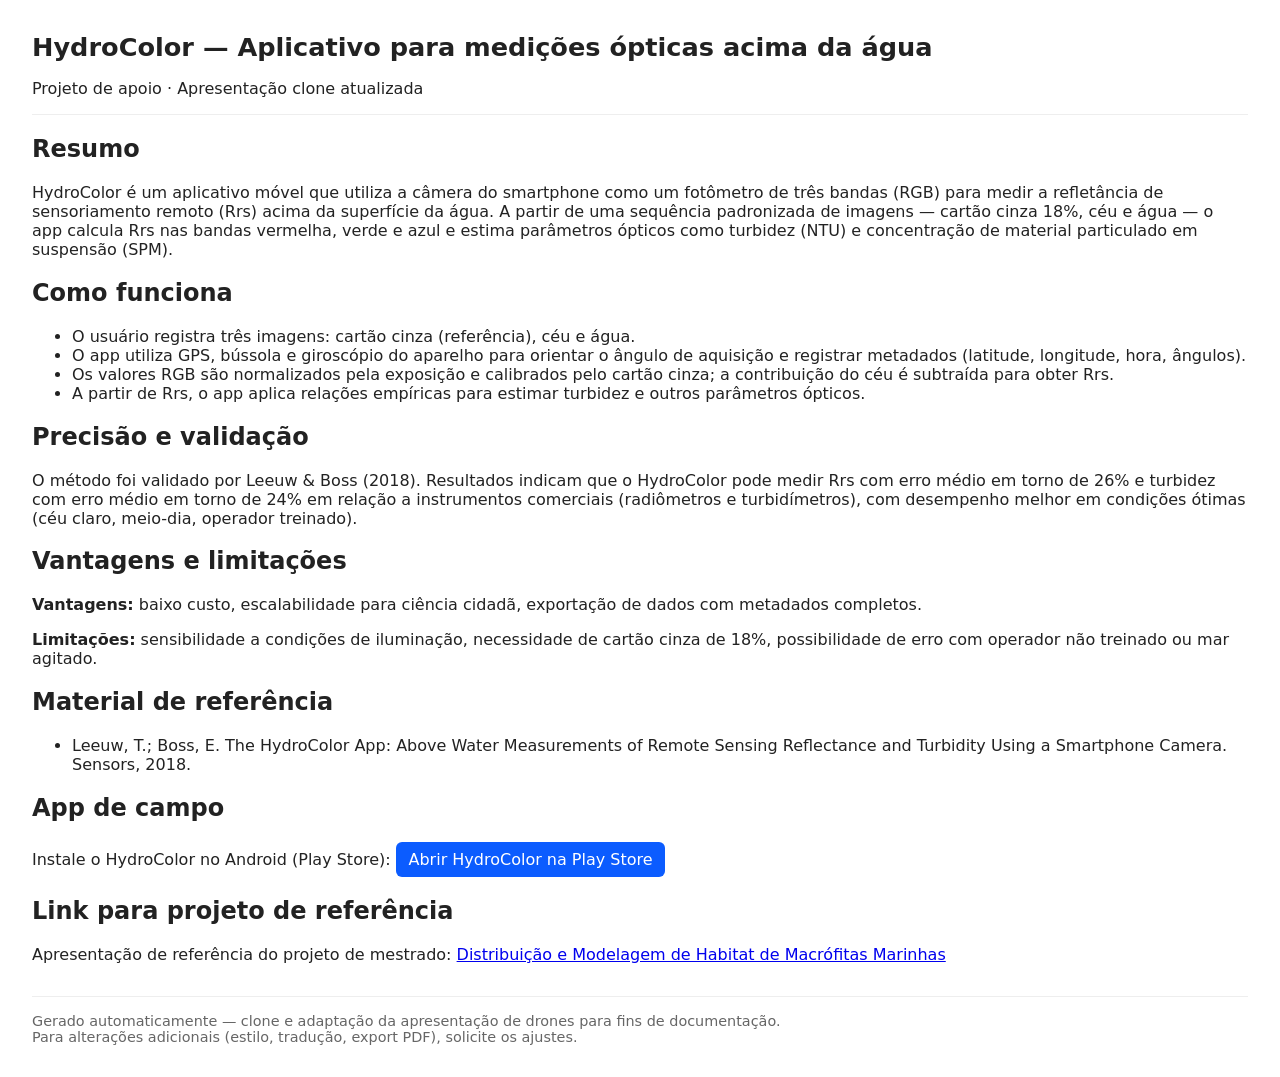
<file: Apresentacao_HydroColor.html>
<!doctype html>
<html lang="pt-BR">
<head>
  <meta charset="utf-8">
  <meta name="viewport" content="width=device-width,initial-scale=1">
  <title>HydroColor — Apresentação</title>
  <style>
    body{font-family:system-ui,Segoe UI,Roboto,Arial;margin:2rem;color:#222;background:#fff}
    header{border-bottom:1px solid #eee;padding-bottom:1rem;margin-bottom:1rem}
    h1{font-size:1.6rem}
    .badge{display:inline-block;padding:.2rem .5rem;background:#0b5cff;color:#fff;border-radius:6px}
    section{margin:1.2rem 0}
    a.btn{display:inline-block;padding:.5rem .8rem;background:#0b5cff;color:#fff;border-radius:6px;text-decoration:none}
    footer{margin-top:2rem;border-top:1px solid #eee;padding-top:1rem;color:#666;font-size:.9rem}
  </style>
</head>
<body>
  <header>
    <h1>HydroColor — Aplicativo para medições ópticas acima da água</h1>
    <div>Projeto de apoio &middot; Apresentação clone atualizada</div>
  </header>

  <section>
    <h2>Resumo</h2>
    <p>HydroColor é um aplicativo móvel que utiliza a câmera do smartphone como um fotômetro de três bandas (RGB) para medir a refletância de sensoriamento remoto (Rrs) acima da superfície da água. A partir de uma sequência padronizada de imagens — cartão cinza 18%, céu e água — o app calcula Rrs nas bandas vermelha, verde e azul e estima parâmetros ópticos como turbidez (NTU) e concentração de material particulado em suspensão (SPM).</p>
  </section>

  <section>
    <h2>Como funciona</h2>
    <ul>
      <li>O usuário registra três imagens: cartão cinza (referência), céu e água.</li>
      <li>O app utiliza GPS, bússola e giroscópio do aparelho para orientar o ângulo de aquisição e registrar metadados (latitude, longitude, hora, ângulos).</li>
      <li>Os valores RGB são normalizados pela exposição e calibrados pelo cartão cinza; a contribuição do céu é subtraída para obter Rrs.</li>
      <li>A partir de Rrs, o app aplica relações empíricas para estimar turbidez e outros parâmetros ópticos.</li>
    </ul>
  </section>

  <section>
    <h2>Precisão e validação</h2>
    <p>O método foi validado por Leeuw &amp; Boss (2018). Resultados indicam que o HydroColor pode medir Rrs com erro médio em torno de 26% e turbidez com erro médio em torno de 24% em relação a instrumentos comerciais (radiômetros e turbidímetros), com desempenho melhor em condições ótimas (céu claro, meio-dia, operador treinado).</p>
  </section>

  <section>
    <h2>Vantagens e limitações</h2>
    <p><strong>Vantagens:</strong> baixo custo, escalabilidade para ciência cidadã, exportação de dados com metadados completos.</p>
    <p><strong>Limitações:</strong> sensibilidade a condições de iluminação, necessidade de cartão cinza de 18%, possibilidade de erro com operador não treinado ou mar agitado.</p>
  </section>

  <section>
    <h2>Material de referência</h2>
    <ul>
      <li>Leeuw, T.; Boss, E. The HydroColor App: Above Water Measurements of Remote Sensing Reflectance and Turbidity Using a Smartphone Camera. Sensors, 2018.</li>
    </ul>
  </section>

  <section>
    <h2>App de campo</h2>
    <p>Instale o HydroColor no Android (Play Store): <a href="https://play.google.com/store/apps/details?id=com.h2optics.hydrocolor&hl=pt" target="_blank" class="btn">Abrir HydroColor na Play Store</a></p>
  </section>

  <section>
    <h2>Link para projeto de referência</h2>
    <p>Apresentação de referência do projeto de mestrado: <a href="https://caetanoronan.github.io/projeto-mestrado-marinho/Apresentacao_Macrofitas_Publica.html" target="_blank">Distribuição e Modelagem de Habitat de Macrófitas Marinhas</a></p>
  </section>

  <footer>
    <div>Gerado automaticamente — clone e adaptação da apresentação de drones para fins de documentação.</div>
    <div>Para alterações adicionais (estilo, tradução, export PDF), solicite os ajustes.</div>
  </footer>
</body>
</html>
</file>
